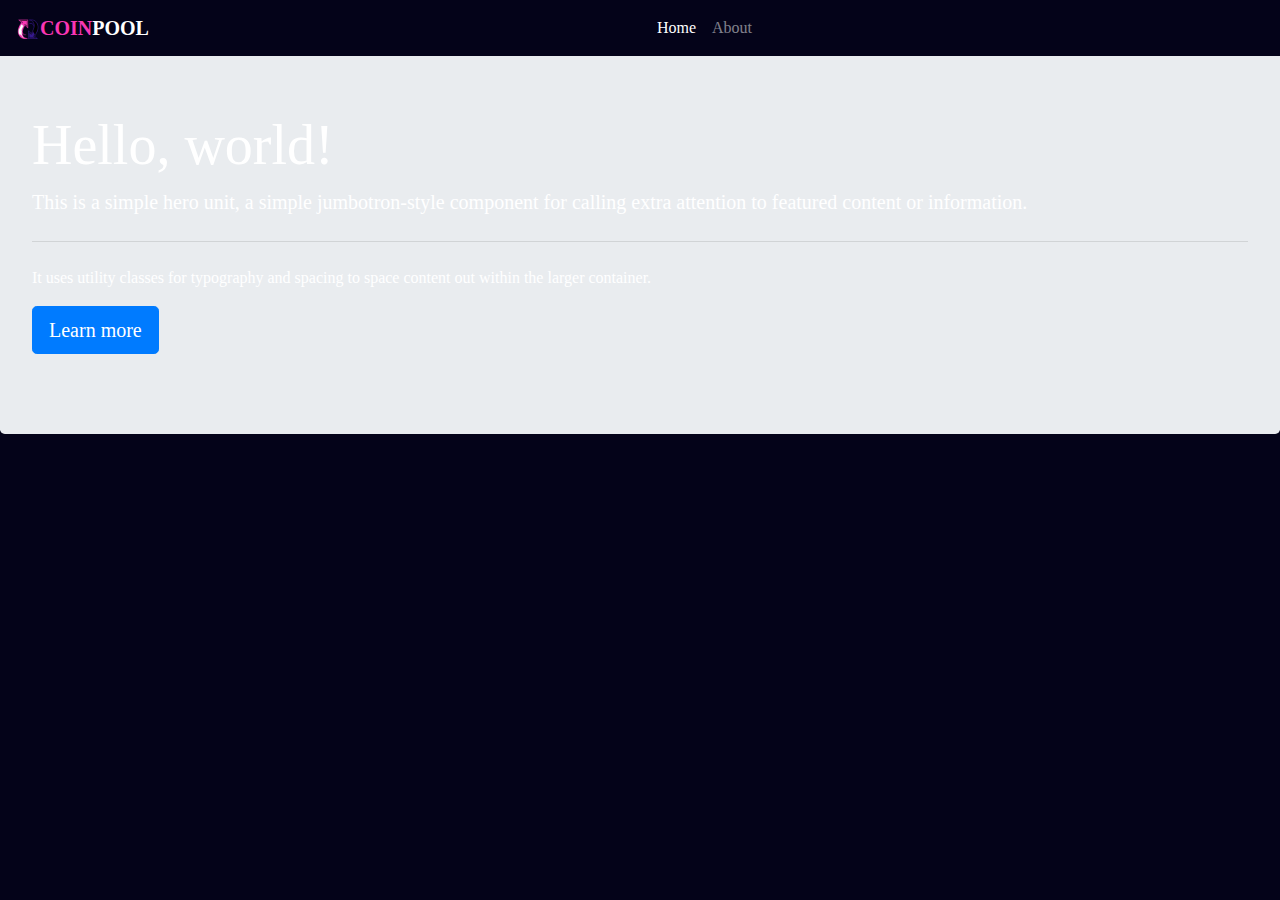
<file: VIews/index.html>
<!doctype html>
<html>
<head>
<meta charset="utf-8">
<meta http-equiv="X-UA-Compatible" content="IE=edge">
<meta name="viewport" content="width=device-width, initial-scale=1.0">
<title>Homepage</title>
<link href="../css/bootstrap-4.3.1.css" rel="stylesheet" type="text/css">
</head>

<body class="bg-main" style="padding-top: 70px background-color: #040319; color: #ffffff; font-family: poppins; font-weight: normal;">

<nav class="navbar fixed-top navbar-expand-lg bg-main navbar-dark"><a class="navbar-brand light" href="#" style="font-family: poppins; font-weight: bold"><img src="../Includes/icons/pool.png" width="24px;"><span>COIN</span>POOL</a>
  <button class="navbar-toggler" type="button" data-toggle="collapse" data-target="#navbarSupportedContent1" aria-controls="navbarSupportedContent1" aria-expanded="false" aria-label="Toggle navigation"> <span class="navbar-toggler-icon"></span> </button>
  <div class="collapse navbar-collapse" id="navbarSupportedContent1">
    <ul class="navbar-nav mx-auto">
      <li class="nav-item active"> <a class="nav-link" href="#">Home <span class="sr-only">(current)</span></a> </li>
      <li class="nav-item"> <a class="nav-link" href="#">About&nbsp; &nbsp; &nbsp;</a> </li>
    </ul>
</div>
</nav><br><br>
<div class="jumbotron">
  <h1 class="display-4">Hello, world!</h1>
  <p class="lead">This is a simple hero unit, a simple jumbotron-style component for calling extra attention to featured content or information.</p>
  <hr class="my-4">
  <p>It uses utility classes for typography and spacing to space content out within the larger container.</p>
  <p class="lead"> <a class="btn btn-primary btn-lg" href="#" role="button">Learn more</a> </p>
</div>	
<script src="../js/jquery-3.3.1.min.js"></script>
<script src="../js/popper.min.js"></script>
<script src="../js/bootstrap-4.3.1.js"></script>
</body>
</html>
</file>
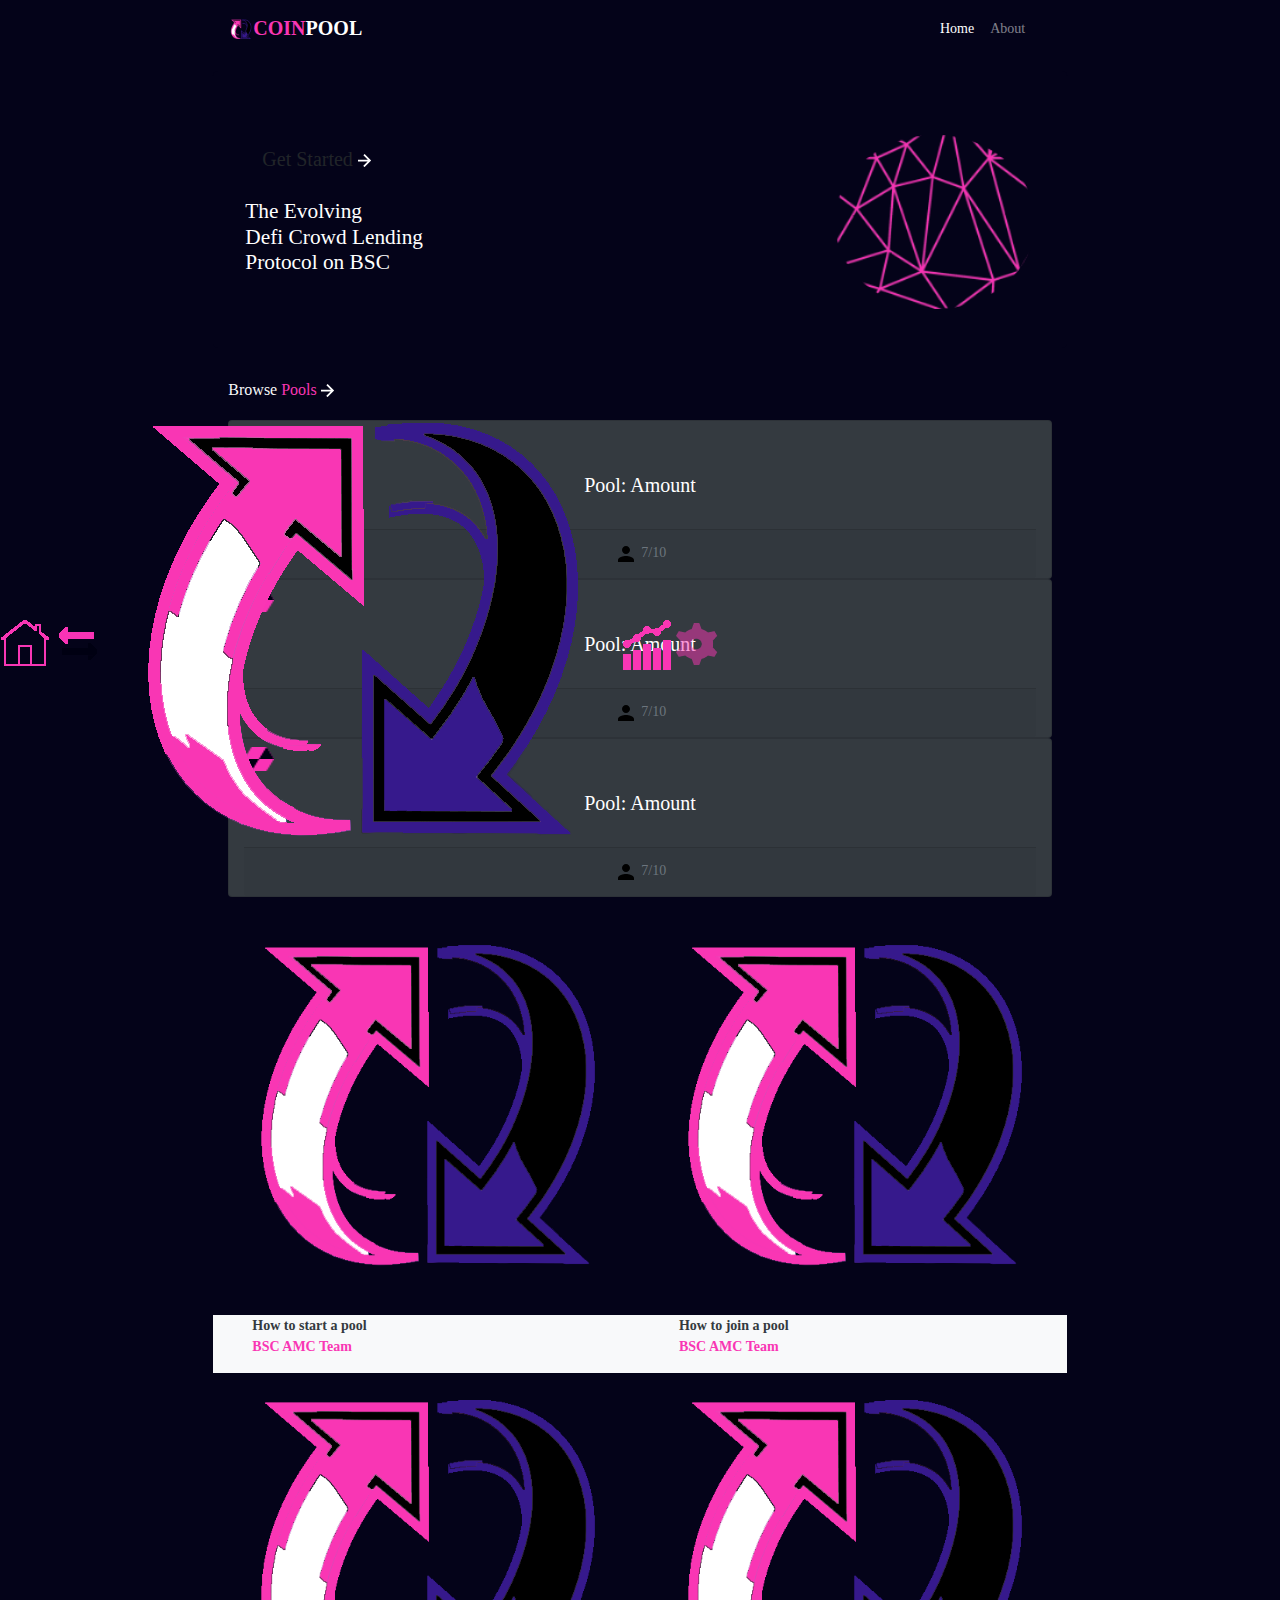
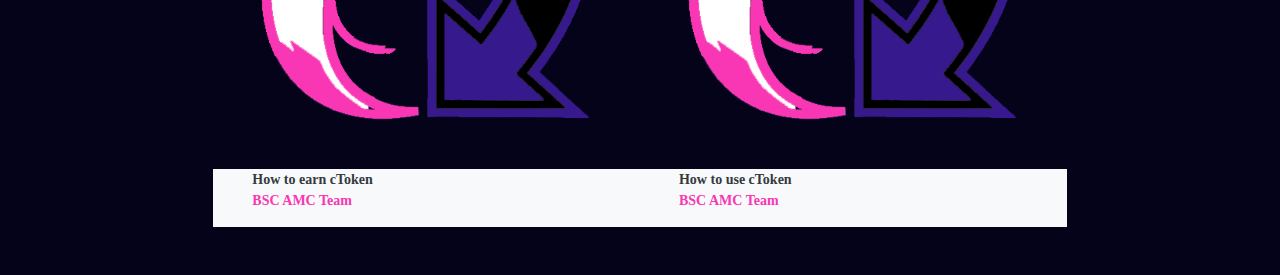
<file: Views/index.html>
<!doctype html>
<html>
<head>
<meta charset="utf-8">
<meta http-equiv="X-UA-Compatible" content="IE=edge">
<meta name="viewport" content="width=device-width, initial-scale=1.0">
<title>Homepage</title>
<link href="../css/bootstrap-4.3.1.css" rel="stylesheet" type="text/css">
<link rel="stylesheet" type="text/css" media="screen" href="../css/main.css">
</head>

<body class="bg-main" style="box-sizing: border-box; padding-top: 50px; background-color: #040319; color: #ffffff; font-family: poppins; font-weight: normal;">
	<!--Navigation Bar Starts-->
<nav class="navbar fixed-top navbar-expand-lg bg-main navbar-dark col-xl-8 col-lg-8 mx-auto"><a class="navbar-brand light" href="JavaScript:void(0)" style="font-family: poppins; font-weight: bold"><img src="../Includes/icons/pool.png" width="24px;"><span>COIN</span>POOL</a>
  <button class="navbar-toggler" type="button" data-toggle="collapse" data-target="#navbarSupportedContent1" aria-controls="navbarSupportedContent1" aria-expanded="false" aria-label="Toggle navigation"> <span class="navbar-toggler-icon"></span> </button>
  <div class="collapse navbar-collapse justify-content-end" id="navbarSupportedContent1">
    <ul class="navbar-nav">
      <li class="nav-item active"> <a class="nav-link" href="JavaScript:void(0)">Home <span class="sr-only">(current)</span></a> </li>
      <li class="nav-item"> <a class="nav-link" href="about.html">About&nbsp; &nbsp; &nbsp;</a> </li>
    </ul>
</div>
</nav>&nbsp;
<!--navigation bar ends-->
<!--Get Strated Starts-->
<div class="jumbotron bg-main col-xl-8 col-lg-8 col-md-12 col-sm-12 col-12 mx-auto">
<p class="lead"> <a class="btn btn-main btn-lg" href="pool.html" role="button">Get Started <img src="../Includes/icons/arrow.png" alt="arrow"></a><img src="../Includes/icons/pattern.png" class="float-right img-fluid" width="200px" height="200px"> </p>
<h2 style="color: #ffffff; font-family: poppins; font-size: 21.33px;">The Evolving <br> Defi Crowd Lending <br>Protocol on BSC </h2>
</div>
	<!-- Get Started Ends-->
	<!-- Browse Pool Starts-->
<div class="container col-12 col-sm-12 col-md-12 col-lg-8 col-xl-8">
	<a href="pool.html"><h6 class="mb-0 text-light">Browse <span>Pools</span> <img src="../Includes/icons/arrow.png" alt="arrow"></h6></a><br>
  <div class="row mt-0">
	  
    <div class="col-4 col-xs-12 col-sm-4 col-md-4 col-lg-12">
<div class="card text-center col-md-4 col-lg-12 bg-dark">
  <img src="../Includes/icons/shape.png" class="float-left mt-2" width="30" height="24">
  <div class="card-body">
          <h5 class="card-title">Pool: Amount</h5>
</div>
        <div class="card-footer text-muted"><img src="../Includes/icons/person.svg" alt="user"> 7/10  </div>
    </div>
    </div>
    <div class="col-4 col-xs-12 col-sm-4 col-md-4 col-lg-12">
      <div class="card text-center col-md-4 col-lg-12 bg-dark">
		  <img src="../Includes/icons/shape.png" class="float-left mt-2" width="30" height="24">
        <div class="card-body">
          <h5 class="card-title">Pool: Amount</h5>
</div>
        <div class="card-footer text-muted"> <img src="../Includes/icons/person.svg" alt="user"> 7/10  </div>
      </div>
    </div>
    <div class="col-4 col-xs-12 col-sm-4 col-md-4 col-lg-12">
      <div class="card text-center col-md-4 col-lg-12 bg-dark">
		  <img src="../Includes/icons/shape.png" class="float-left mt-2" width="30" height="24">
        <div class="card-body">
          <h5 class="card-title">Pool: Amount</h5>
</div>
        <div class="card-footer text-muted"><img src="../Includes/icons/person.svg" alt="user"> 7/10 </div>
      </div>
    &nbsp;</div>
  </div>
</div>
	<!--Browsee Pools Ends-->

<!--About features section-->

<div class="container col-xl-8 col-lg-8 col-md-12 col-sm-12 col-12 mb-5 mx-auto">

  <div class="row justify-content-center">
	  <div class="col-xl-6 col-lg-6 col-md-6 col-sm-6 col-6"><a href="about.html#startpool" title="How to start a pool"><img src="../Includes/icons/pool.png" class="img-fluid" alt="Placeholder image"></a>
	    <div class="row bg-light text-dark">
	      <div class="col-lg-12 col-md-12 col-sm-6 col-12 ml-4 font-weight-bold col-xl-11"><a href="about.html#startpool" class="text-dark"><p>How to start a pool <br><span>BSC AMC Team</span></p></a></div>
        </div>
	  </div>
	  <div class="col-xl-6 col-lg-6 col-md-6 col-sm-6 col-6"><a href="about.html#joinpool" title="How to join a pool"><img src="../Includes/icons/pool.png" class="img-fluid" alt="Placeholder image"></a>
	    <div class="row bg-light text-dark">
	      <div class="col-lg-12 col-md-12 col-sm-6 col-12 ml-4 font-weight-bold col-xl-11 offset-xl-0"><a href="about.html#joinpool" class="text-dark"><p>How to join a pool <br><span>BSC AMC Team</span></p></a></div>
        </div>
	  </div>
	  <div class="col-xl-6 col-lg-6 col-md-6 col-sm-6 col-6"><a href="about.html#earntoken" title="How to earn cToken"><img src="../Includes/icons/pool.png" class="img-fluid" alt="Placeholder image"></a>
	    <div class="row bg-light text-dark">
	      <div class="col-lg-12 col-md-12 col-sm-6 col-12 ml-4 font-weight-bold col-xl-11"><a href="about.html#earntoken" class="text-dark"><p>How to earn cToken <br><span>BSC AMC Team</span></p></a></div>
        </div>
	  </div>
	  <div class="col-xl-6 col-lg-6 col-md-6 col-sm-6 col-6"><a href="about.html#usetoken" title="How to use cToken"><img src="../Includes/icons/pool.png" class="img-fluid" alt="Placeholder image"></a>
	    <div class="row bg-light text-dark">
	      <div class="col-lg-12 col-md-12 col-sm-6 col-12 ml-4 font-weight-bold col-xl-11"><a href="about.html#usetoken" class="text-dark"><p>How to use cToken <br><span>BSC AMC Team</span></p></a></div>
      </div></div>
  </div>
</div>
<!--About features section ends-->

<!--Footer section starts-->
<footer>
  <div class="footer fixed-bottom">
  <a href="JavaScript:void(0)"><img src="../Includes/icons/home.png" alt="home" class=""></a>
  <a href="vault.html"><img src="../Includes/icons/tf.png" alt="transfer" class=""></a>
  <a href="pool.html"><img src="../Includes/icons/pool.png" alt="pool" class=""></a>
  <a href="market.html"><img src="../Includes/icons/chart.png" alt="market" class=""></a>
  <a href="JavaScript:void(0)"><img src="../Includes/icons/set.png" alt="settings" class=""></a>
  </div>
</footer>
<!--Foooter section ends-->

<script src="../js/jquery-3.3.1.min.js"></script>
<script src="../js/popper.min.js"></script>
<script src="../js/bootstrap-4.3.1.js"></script>
</body>
</html>
</file>
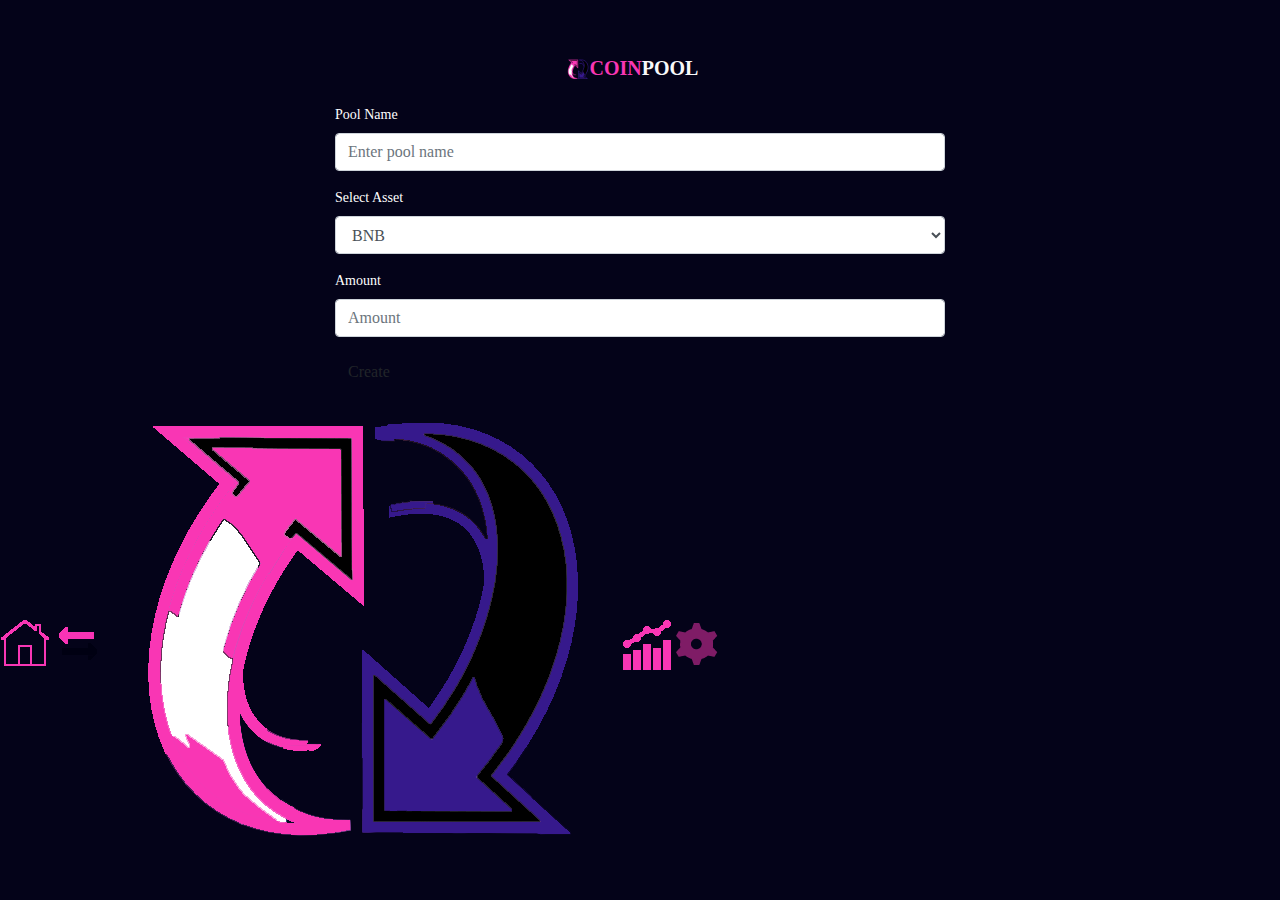
<file: Views/createpool.html>
<!doctype html>
<html>
<head>
<meta charset="utf-8">
<meta http-equiv="X-UA-Compatible" content="IE=edge">
<meta name="viewport" content="width=device-width, initial-scale=1.0">
<title>CoinPool - Create Pool</title>
<link href="../css/bootstrap-4.3.1.css" rel="stylesheet" type="text/css">
<link rel="stylesheet" type="text/css" media="screen" href="../css/main.css">
</head>

<body style="font-family: poppins; font-weight: normal">
		
	
<!--Create Pool Section Starts-->	
<div class="container col-xl-6 col-lg-6 col-md-9 col-sm-9 col-12 mt-5 mb-5">
  <div class="row">
	  <div class="col-xl-4 col-lg-4 col-md-8 col-sm-8 col-8 mx-auto text-center mb-3"><a class="navbar-brand text-light" href="index.html" style="font-family: poppins; font-weight: bold"><img src="../Includes/icons/pool.png" width="24px;"><span>COIN</span>POOL</a></div>
  </div>
<form action="" class="">
	  <div class="form-group">
	    <label for="poolName">Pool Name</label>
	    <input type="text" class="form-control" id="poolName" name="poolName" placeholder="Enter pool name">
	  </div>
	  <div class="form-group">
	    <label for="asset">Select Asset</label>
      <select class="form-control" id="asset" name="asset">
        <option>BNB</option>
        <option>ETH</option>
        <option>cToken</option>
      </select>
      </div>
	  <div class="form-group">
	    <label for="amount">Amount</label>
	    <input type="number" class="form-control" id="amount" name="amount" placeholder="Amount">
      </div>
	  <!--<div class="form-check">
	    <input type="checkbox" class="form-check-input" id="exampleCheck1">
	    <label class="form-check-label" for="exampleCheck1">Check me out</label>
    </div>-->
	  <button type="submit" class="btn btn-main">Create</button>
  </form>
</div>
<!--Create Pool Section Ends-->	
	
<!--Footer section starts-->
<footer>
  <div class="footer fixed-bottom">
  <a href="index.html"><img src="../Includes/icons/home.png" alt="home" class=""></a>
  <a href="vault.html"><img src="../Includes/icons/tf.png" alt="transfer" class=""></a>
  <a href="pool.html"><img src="../Includes/icons/pool.png" alt="pool" class=""></a>
  <a href="market.html"><img src="../Includes/icons/chart.png" alt="market" class=""></a>
  <a href="JavaScript:void(0)"><img src="../Includes/icons/set.png" alt="settings" class=""></a>
  </div>
</footer>
<!--Foooter section ends-->
	
<script src="../js/jquery-3.3.1.min.js"></script>
<script src="../js/popper.min.js"></script>
<script src="../js/bootstrap-4.3.1.js"></script>
</body>
</html>
</file>
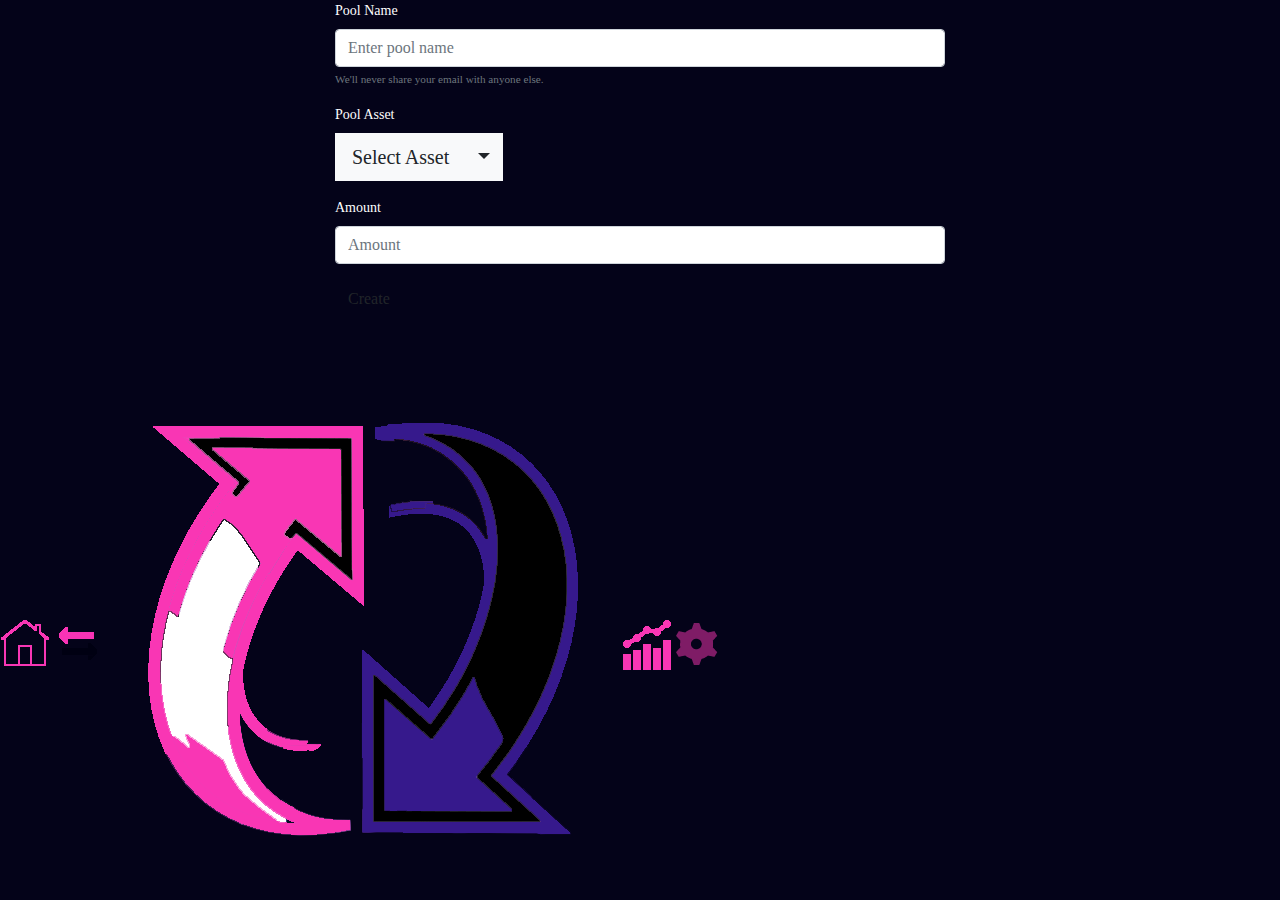
<file: VIews/createpool.html>
<!doctype html>
<html>
<head>
<meta charset="utf-8">
<meta http-equiv="X-UA-Compatible" content="IE=edge">
<meta name="viewport" content="width=device-width, initial-scale=1.0">
<title>CoinPool - Create Pool</title>
<link href="../css/bootstrap-4.3.1.css" rel="stylesheet" type="text/css">
<link rel="stylesheet" type="text/css" media="screen" href="../css/main.css">
</head>

<body>
		
	
<!--Create Pool Section Starts-->	
<div class="container col-xl-6 col-lg-6 col-md-9 col-sm-9 col-12">
  <form>
	  <div class="form-group">
	    <label for="poolName">Pool Name</label>
	    <input type="text" class="form-control" id="poolName" placeholder="Enter pool name">
	    <small id="emailHelp1" class="form-text text-muted">We'll never share your email with anyone else.</small> 
	  </div>
	  <div class="form-group">
	    <label for="poolAsset">Pool Asset</label><br>
	    <div class="btn-group bg-light">
		    <button type="button" class="btn btn-lg">Select Asset</button>
		    <button type="button" class="btn btn-lg dropdown-toggle dropdown-toggle-split" data-toggle="dropdown" aria-haspopup="true" aria-expanded="false"> <span class="sr-only">Toggle Dropdown</span> </button>
		    <div class="dropdown-menu">
		      <h6 class="dropdown-header">AVAILABLE ASSETS</h6>
		      <a class="dropdown-item" href="#">BNB</a> <a class="dropdown-item" href="#" >ETH</a> <a class="dropdown-item" href="#">cToken</a>
		      <div class="dropdown-divider"></div>
			</div>
	    </div>
      </div>
	  <div class="form-group">
	    <label for="amount">Amount</label>
	    <input type="number" class="form-control" id="amount" placeholder="Amount">
      </div>
	  <!--<div class="form-check">
	    <input type="checkbox" class="form-check-input" id="exampleCheck1">
	    <label class="form-check-label" for="exampleCheck1">Check me out</label>
    </div>-->
	  <button type="submit" class="btn btn-main">Create</button>
  </form>
</div>
<!--Create Pool Section Ends-->	
	
<!--Footer section starts-->
<footer>
  <div class="footer fixed-bottom">
  <a href="index.html"><img src="../Includes/icons/home.png" alt="home" class=""></a>
  <a href="vault.html"><img src="../Includes/icons/tf.png" alt="transfer" class=""></a>
  <a href="pool.html"><img src="../Includes/icons/pool.png" alt="pool" class=""></a>
  <a href="market.html"><img src="../Includes/icons/chart.png" alt="market" class=""></a>
  <a href="JavaScript:void(0)"><img src="../Includes/icons/set.png" alt="settings" class=""></a>
  </div>
</footer>
<!--Foooter section ends-->
	
<script src="../js/jquery-3.3.1.min.js"></script>
<script src="../js/popper.min.js"></script>
<script src="../js/bootstrap-4.3.1.js"></script>
</body>
</html>
</file>
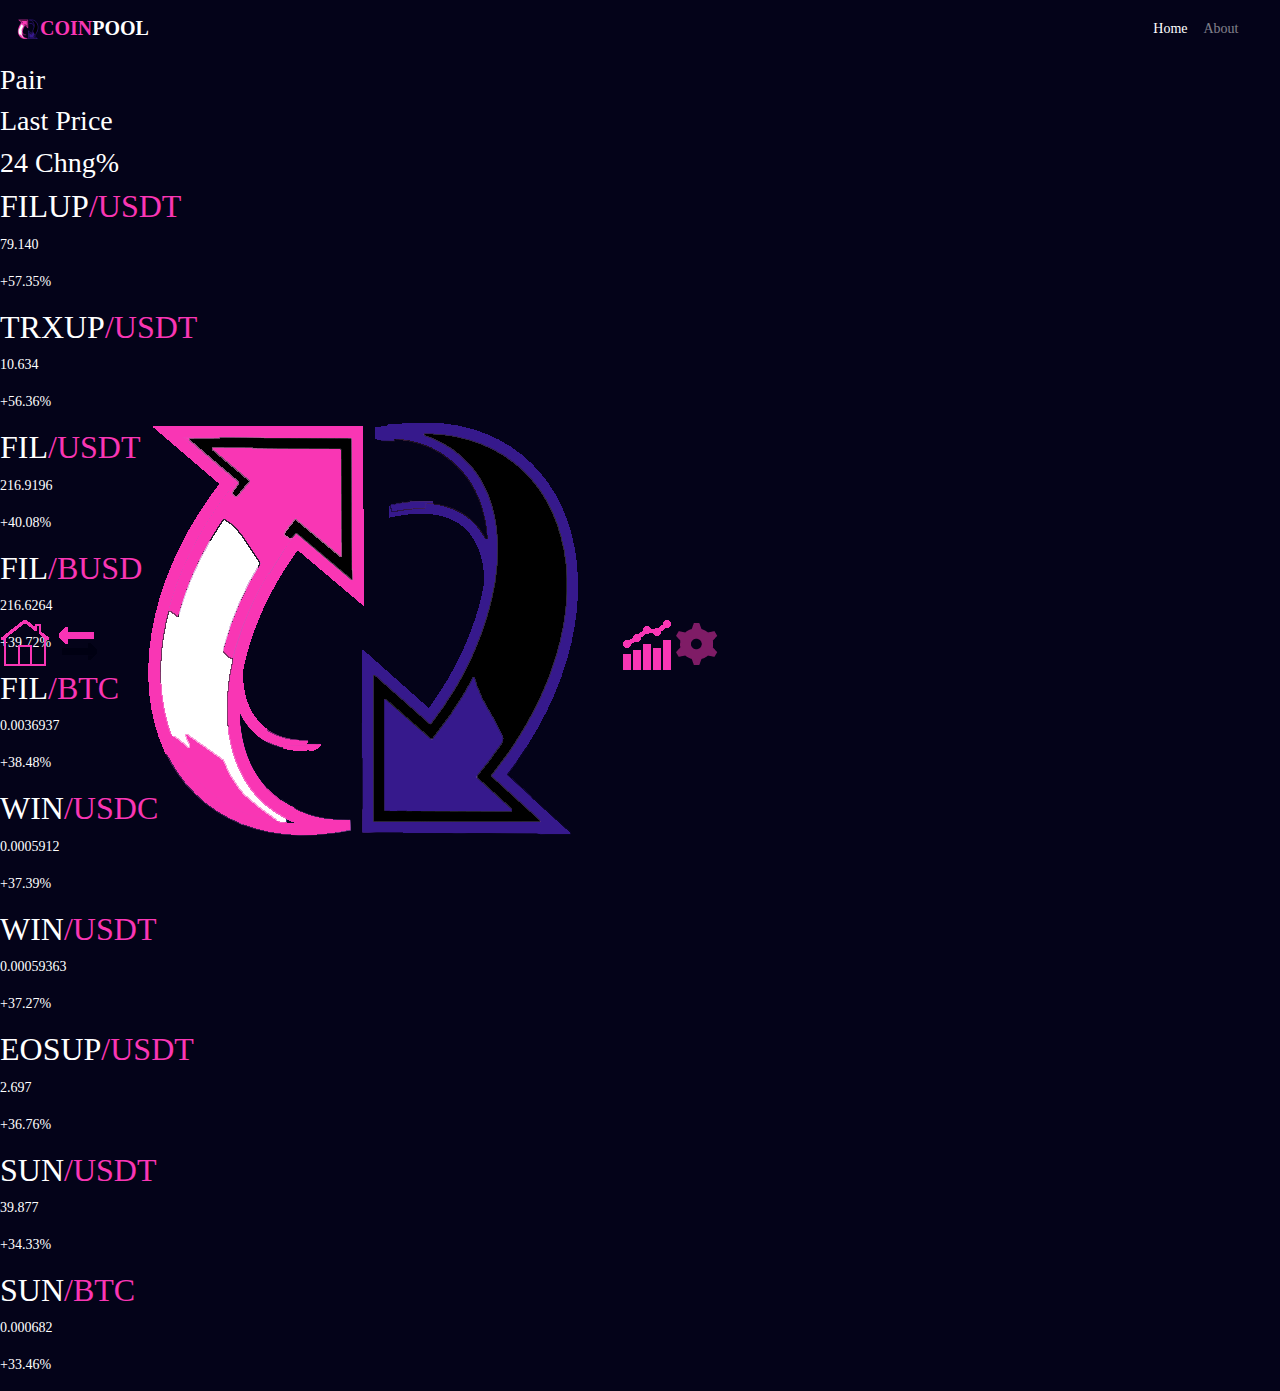
<file: VIews/market.html>
<!DOCTYPE html>
<html lang="en">
    <head>
        <meta charset="utf-8">
        <meta http-equiv="X-UA-Compatible" content="IE=edge">
        <meta name="viewport" content="width=device-width, initial-scale=1.0">
        <title>CoinPool - Market</title>
        <link href="../css/bootstrap-4.3.1.css" rel="stylesheet" type="text/css">
        <link rel='stylesheet' type='text/css' media='screen' href='../css/main.css'>
        </head>
<body>
    <!---Header section starts-->
    <header>
       	<!--Navigation Bar Starts-->
<nav class="navbar fixed-top navbar-expand-lg bg-main navbar-dark "><a class="navbar-brand light" href="#" style="font-family: poppins; font-weight: bold"><img src="../Includes/icons/pool.png" width="24px;"><span>COIN</span>POOL</a>
  <button class="navbar-toggler" type="button" data-toggle="collapse" data-target="#navbarSupportedContent1" aria-controls="navbarSupportedContent1" aria-expanded="false" aria-label="Toggle navigation"> <span class="navbar-toggler-icon"></span> </button>
  <div class="collapse navbar-collapse justify-content-end" id="navbarSupportedContent1">
    <ul class="navbar-nav">
      <li class="nav-item active"> <a class="nav-link" href="index.html">Home</a> </li>
      <li class="nav-item"> <a class="nav-link" href="about.html">About&nbsp; &nbsp; &nbsp;</a> </li>
    </ul>
</div>
</nav>&nbsp;
<!--navigation bar ends-->
    </header>
    <!---Header section ends here-->
    <div id="background">
        <div id="container">
            <div>
                <h3 id="top">Top Gainers</h3>
            </div>
            <section id="markets">
                <div id="faded" class="box-container">
                    <h3>Pair</h3>
                    <h3>Last Price</h3>
                    <h3>24 Chng%</h3>
                </div>

                <div class="box-container">
                    <div class="bold-pair">
                        <h2>FILUP<span class="unit">/USDT</span></h2>
                    </div>
                    <p class="price">79.140</p>
                    <p class="changes">+57.35%</p>
                </div>

                <div class="box-container">
                    <div class="bold-pair">
                        <h2>TRXUP<span class="unit">/USDT</span></h2>
                    </div>
                    <p class="price">10.634</p>
                    <p class="changes">+56.36%</p>
                </div>

                <div class="box-container">
                    <div class="bold-pair">
                        <h2>FIL<span class="unit">/USDT</span></h2>
                    </div>
                    <p class="price">216.9196</p>
                    <p class="changes">+40.08%</p>
                </div>

                <div class="box-container">
                    <div class="bold-pair">
                        <h2>FIL<span class="unit">/BUSD</span></h2>
                    </div>
                    <p class="price">216.6264</p>
                    <p class="changes">+39.72%</p>
                </div>

                <div class="box-container">
                    <div class="bold-pair">
                        <h2>FIL<span class="unit">/BTC</span></h2>
                    </div>
                    <p class="price">0.0036937</p>
                    <p class="changes">+38.48%</p>
                </div>

                <div class="box-container">
                    <div class="bold-pair">
                        <h2>WIN<span class="unit">/USDC</span></h2>
                    </div>
                    <p class="price">0.0005912</p>
                    <p class="changes">+37.39%</p>
                </div>

                <div class="box-container">
                    <div class="bold-pair">
                        <h2>WIN<span class="unit">/USDT</span></h2>

                    </div>
                    <p class="price">0.00059363</p>
                    <p class="changes">+37.27%</p>
                </div>

                <div class="box-container">
                    <div class="bold-pair">
                        <h2>EOSUP<span class="unit">/USDT</span></h2>

                    </div>
                    <p class="price">2.697</p>
                    <p class="changes">+36.76%</p>
                </div>

                <div class="box-container">
                    <div class="bold-pair">
                        <h2>SUN<span class="unit">/USDT</span></h2>
                    </div>
                    <p class="price">39.877</p>
                    <p class="changes">+34.33%</p>
                </div>

                <div class="box-container">
                    <div class="bold-pair">
                        <h2>SUN<span class="unit">/BTC</span></h2>
                    </div>
                    <p class="price">0.000682</p>
                    <p class="changes">+33.46%</p>
                </div>
            </section>
            </div>
        </div>
    </div>

    <!--Footer section starts-->
<footer>
    <div class="footer fixed-bottom">
    <a href="index.html"><img src="../Includes/icons/home.png" alt="home" class=""></a>
    <a href="vault.html"><img src="../Includes/icons/tf.png" alt="transfer" class=""></a>
    <a href="pool.html"><img src="../Includes/icons/pool.png" alt="pool" class=""></a>
    <a href="JavaScript:void(0)"><img src="../Includes/icons/chart.png" alt="market" class=""></a>
    <a href="JavaScript:void(0)"><img src="../Includes/icons/set.png" alt="settings" class=""></a>
    </div>
  </footer>
  <!--Foooter section ends-->

<script src="../js/jquery-3.3.1.min.js"></script>
<script src="../js/popper.min.js"></script>
<script src="../js/bootstrap-4.3.1.js"></script>
</body>
</html>
</file>
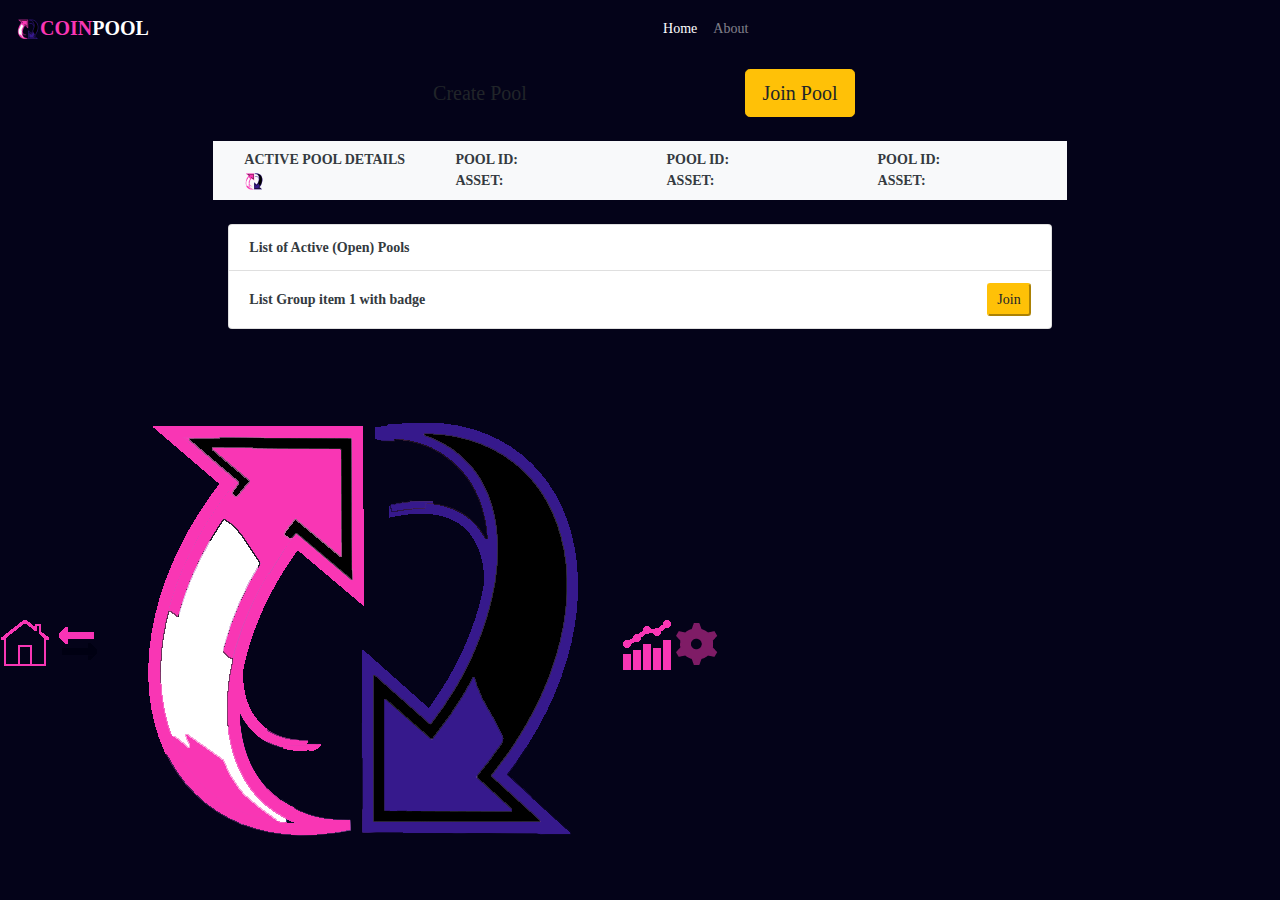
<file: VIews/pool.html>
<!doctype html>
<html>
<head>
<meta charset="utf-8">
<meta http-equiv="Refresh" content="30">
<meta http-equiv="X-UA-Compatible" content="IE=edge">
<meta name="viewport" content="width=device-width, initial-scale=1.0">
<title>CoinPool - Pool Page</title>
<link href="../css/bootstrap-4.3.1.css" rel="stylesheet" type="text/css">
<link rel="stylesheet" type="text/css" media="screen" href="../css/main.css">
</head>


<body style="color: #ffffff; font-family: poppins; font-weight: normal;">
	<!--Navigation Bar Starts-->
<nav class="navbar fixed-top navbar-expand-lg bg-main navbar-dark"><a class="navbar-brand light" href="#" style="font-family: poppins; font-weight: bold"><img src="../Includes/icons/pool.png" width="24px;"><span>COIN</span>POOL</a>
  <button class="navbar-toggler" type="button" data-toggle="collapse" data-target="#navbarSupportedContent1" aria-controls="navbarSupportedContent1" aria-expanded="false" aria-label="Toggle navigation"> <span class="navbar-toggler-icon"></span> </button>
  <div class="collapse navbar-collapse" id="navbarSupportedContent1">
    <ul class="navbar-nav mx-auto">
      <li class="nav-item active"> <a class="nav-link" href="index.html">Home <span class="sr-only"></span></a> </li>
      <li class="nav-item"> <a class="nav-link" href="about.html">About&nbsp; &nbsp; &nbsp;</a> </li>
    </ul>
</div>
</nav>&nbsp;
<!--navigation bar ends-->
	
	<!--Create Pool and Join Pool Buttons Starts-->
<div class="container col-12 col-sm-12 col-md-6 col-lg-6 mt-5">
		<div class="row text-center">
	  <div class="col-xl-6 col-6 col-sm-6 col-md-6 col-lg-6">
	    <button type="button" class="btn btn-lg btn-main">Create Pool</button>
	  </div>
	  <div class="col-xl-6 col-6 col-sm-6 col-md-6 col-lg-6">
	    <button type="button" class="btn btn-lg btn-warning">Join Pool</button>
	  </div>
		</div>
	</div>
	<!--Create Pool and Join Pool Buttons Ends-->
	
	<!--Active Pools Section Starts-->
	<div class="container col-12 col-sm-12 col-md-12 col-lg-8 col-xl-8 mt-4 p-2 bg-light rou">
	
	  <div class="row text-dark font-weight-bold text-left ml-2 align-content-center">
	    <div class="col-xl-3 col-lg-3 col-md-3 col-sm-3 col-3">ACTIVE POOL DETAILS <img src="../Includes//icons/pool.png" width="20" alt="pool"></div>
	    <div class="col-xl-3 col-lg-3 col-md-3 col-sm-3 col-3 text-left">POOL ID:  <br>ASSET: </div>
	    <div class="col-xl-3 col-lg-3 col-md-3 col-sm-3 col-3 text-left">POOL ID:  <br>ASSET: </div>
	    <div class="col-xl-3 col-lg-3 col-md-3 col-sm-3 col-3 text-left">POOL ID:  <br>ASSET: </div>
      </div>
	</div>
	
<!--Active Pools Section Ends-->
	
	
<!--Open Pools Section Starts-->
<div class="container col-12 col-sm-12 col-md-12 col-lg-8 col-xl-8 mt-4 mb-5">
  <ul class="list-group text-dark font-weight-bold" style="font-family: poppins;">
    <li class="list-group-item">List of Active (Open) Pools  </li>
    <li class="list-group-item d-flex justify-content-between align-items-center"> List Group item 1 with badge
      <button type="button" class="btn-warning btn-sm">Join</button>
    </li>
  </ul>
</div>
<!--Open Pools Section Ends-->
	
	
<!--Footer section starts-->
<footer>
  <div class="footer fixed-bottom">
  <a href="index.html"><img src="../Includes/icons/home.png" alt="home" class=""></a>
  <a href="vault.html"><img src="../Includes/icons/tf.png" alt="transfer" class=""></a>
  <a href="JavaScript:void(0)"><img src="../Includes/icons/pool.png" alt="pool" class=""></a>
  <a href="market.html"><img src="../Includes/icons/chart.png" alt="market" class=""></a>
  <a href="JavaScript:void(0)"><img src="../Includes/icons/set.png" alt="settings" class=""></a>
  </div>
</footer>
<!--Foooter section ends-->
	
<script src="../js/jquery-3.3.1.min.js"></script>
<script src="../js/popper.min.js"></script>
<script src="../js/bootstrap-4.3.1.js"></script>
</body>
	
	
</html>
</file>
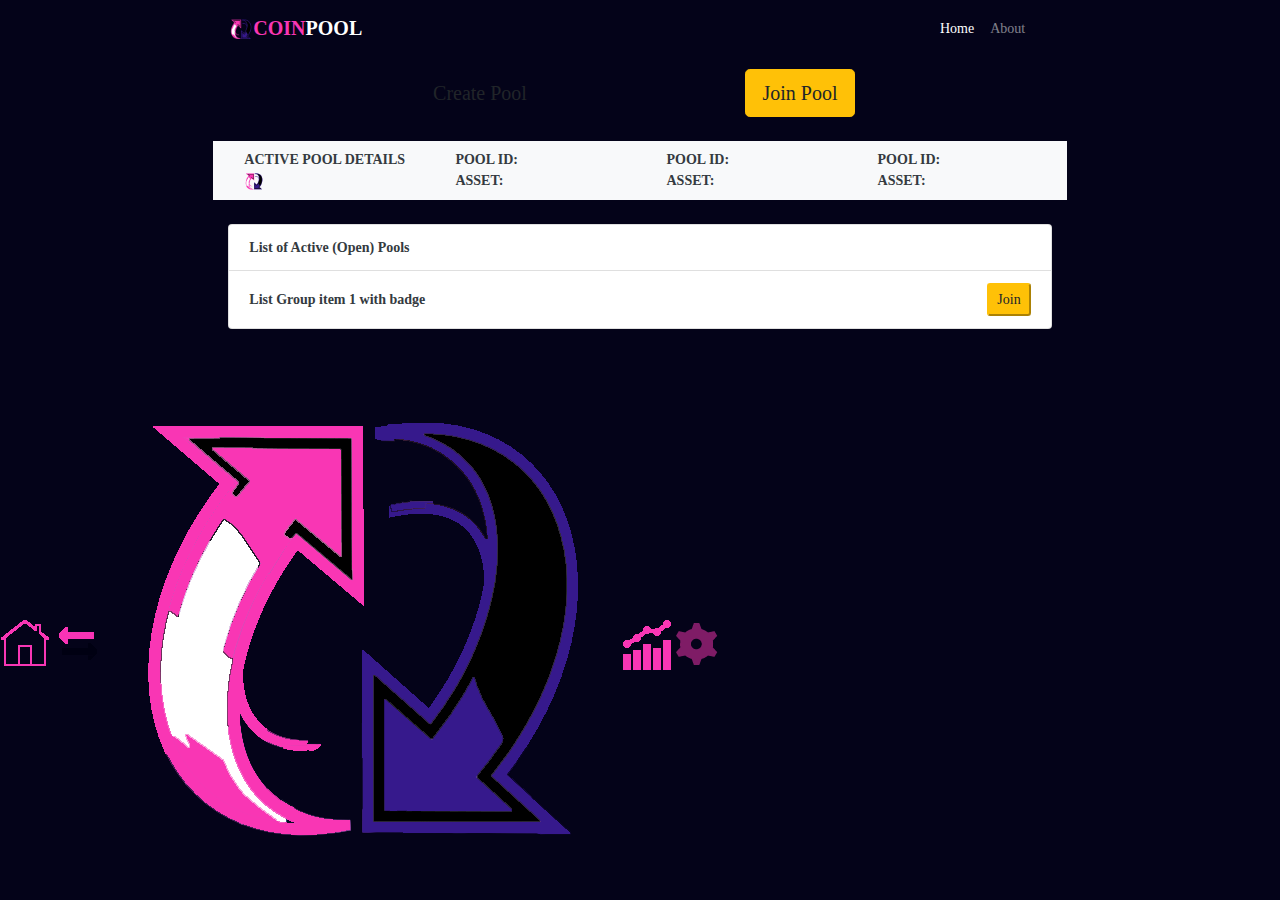
<file: Views/pool.html>
<!doctype html>
<html>
<head>
<meta charset="utf-8">
<meta http-equiv="Refresh" content="30">
<meta http-equiv="X-UA-Compatible" content="IE=edge">
<meta name="viewport" content="width=device-width, initial-scale=1.0">
<title>CoinPool - Pool Page</title>
<link href="../css/bootstrap-4.3.1.css" rel="stylesheet" type="text/css">
<link rel="stylesheet" type="text/css" media="screen" href="../css/main.css">
</head>


<body style="color: #ffffff; font-family: poppins; font-weight: normal;">
	<!--Navigation Bar Starts-->
<nav class="navbar fixed-top navbar-expand-lg bg-main navbar-dark col-xl-8 col-lg-8 mx-auto"><a class="navbar-brand light" href="#" style="font-family: poppins; font-weight: bold"><img src="../Includes/icons/pool.png" width="24px;"><span>COIN</span>POOL</a>
  <button class="navbar-toggler" type="button" data-toggle="collapse" data-target="#navbarSupportedContent1" aria-controls="navbarSupportedContent1" aria-expanded="false" aria-label="Toggle navigation"> <span class="navbar-toggler-icon"></span> </button>
  <div class="collapse navbar-collapse justify-content-end" id="navbarSupportedContent1">
    <ul class="navbar-nav">
      <li class="nav-item active"> <a class="nav-link" href="index.html">Home <span class="sr-only"></span></a> </li>
      <li class="nav-item"> <a class="nav-link" href="about.html">About&nbsp; &nbsp; &nbsp;</a> </li>
    </ul>
</div>
</nav>&nbsp;
<!--navigation bar ends-->
	
	<!--Create Pool and Join Pool Buttons Starts-->
<div class="container col-12 col-sm-12 col-md-6 col-lg-6 mt-5">
		<div class="row text-center">
	  <div class="col-xl-6 col-6 col-sm-6 col-md-6 col-lg-6">
	    <button type="button" class="btn btn-lg btn-main">Create Pool</button>
	  </div>
	  <div class="col-xl-6 col-6 col-sm-6 col-md-6 col-lg-6">
	    <button type="button" class="btn btn-lg btn-warning">Join Pool</button>
	  </div>
		</div>
	</div>
	<!--Create Pool and Join Pool Buttons Ends-->
	
	<!--Active Pools Section Starts-->
	<div class="container col-12 col-sm-12 col-md-12 col-lg-8 col-xl-8 mt-4 p-2 bg-light rou">
	
	  <div class="row text-dark font-weight-bold text-left ml-2 align-content-center">
	    <div class="col-xl-3 col-lg-3 col-md-3 col-sm-3 col-3">ACTIVE POOL DETAILS <img src="../Includes//icons/pool.png" width="20" alt="pool"></div>
	    <div class="col-xl-3 col-lg-3 col-md-3 col-sm-3 col-3 text-left">POOL ID:  <br>ASSET: </div>
	    <div class="col-xl-3 col-lg-3 col-md-3 col-sm-3 col-3 text-left">POOL ID:  <br>ASSET: </div>
	    <div class="col-xl-3 col-lg-3 col-md-3 col-sm-3 col-3 text-left">POOL ID:  <br>ASSET: </div>
      </div>
	</div>
	
<!--Active Pools Section Ends-->
	
	
<!--Open Pools Section Starts-->
<div class="container col-12 col-sm-12 col-md-12 col-lg-8 col-xl-8 mt-4 mb-5">
  <ul class="list-group text-dark font-weight-bold" style="font-family: poppins;">
    <li class="list-group-item">List of Active (Open) Pools  </li>
    <li class="list-group-item d-flex justify-content-between align-items-center"> List Group item 1 with badge
      <button type="button" class="btn-warning btn-sm">Join</button>
    </li>
  </ul>
</div>
<!--Open Pools Section Ends-->
	
	
<!--Footer section starts-->
<footer>
  <div class="footer fixed-bottom">
  <a href="index.html"><img src="../Includes/icons/home.png" alt="home" class=""></a>
  <a href="vault.html"><img src="../Includes/icons/tf.png" alt="transfer" class=""></a>
  <a href="JavaScript:void(0)"><img src="../Includes/icons/pool.png" alt="pool" class=""></a>
  <a href="market.html"><img src="../Includes/icons/chart.png" alt="market" class=""></a>
  <a href="JavaScript:void(0)"><img src="../Includes/icons/set.png" alt="settings" class=""></a>
  </div>
</footer>
<!--Foooter section ends-->
	
<script src="../js/jquery-3.3.1.min.js"></script>
<script src="../js/popper.min.js"></script>
<script src="../js/bootstrap-4.3.1.js"></script>
</body>
	
	
</html>
</file>
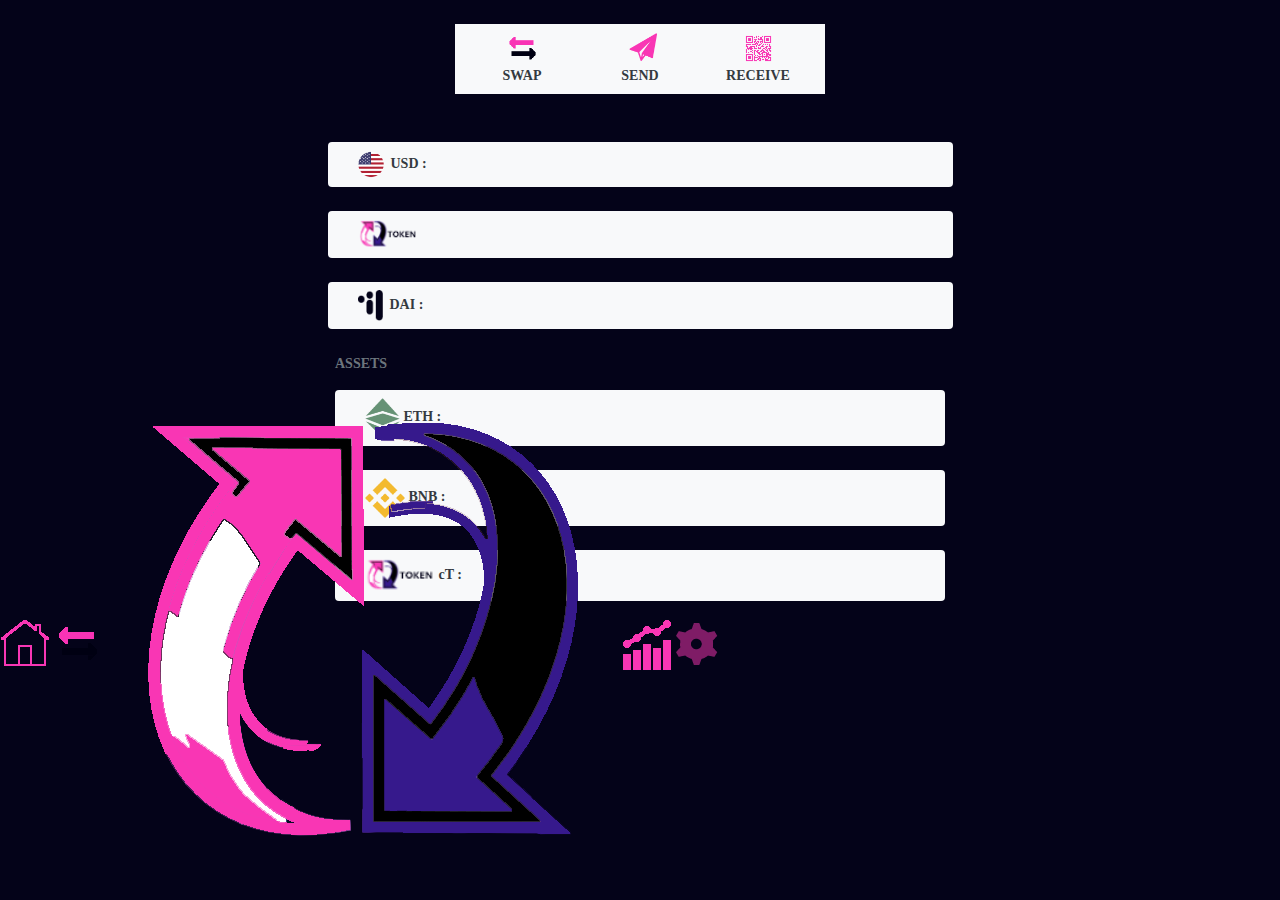
<file: VIews/vault.html>
<!doctype html>
<html>
<head>
<meta charset="utf-8">
<meta http-equiv="X-UA-Compatible" content="IE=edge">
<meta name="viewport" content="width=device-width, initial-scale=1.0">
<title>CoinPool Vaults</title>
<link href="../css/bootstrap-4.3.1.css" rel="stylesheet" type="text/css">
<link rel="stylesheet" type="text/css" media="screen" href="../css/main.css">
</head>

<body style="font-family: poppins; font-weight: bold;">
	<!--Accessibility block starts-->
<div class="container mt-4">
<div class="row col-12 col-md-12 col-sm-12 col-lg-4 mx-auto bg-light text-dark p-2 rounded-4 text-center">
<div class="col-sm-4 col-xl-4 col-md-4 col-4"><img src="../Includes/icons/tf.png" alt="swap" width="33"><br>SWAP</div>
<div class="col-sm-4 col-xl-4 col-md-4 col-4"><img src="../Includes/icons/send.png" alt="send" width="33"><br>SEND</div>
<div class="col-sm-4 col-xl-4 col-md-4 col-4"><img src="../Includes/icons/qr.png" alt="receive" width="33"><br>RECEIVE</div>
</div>
</div>
	<!--Accessibility block ends-->
	
<!--Local Currency Starts-->
	<div class="container-fluid mt-5">
	<div class="row col-12 col-md-12 col-sm-12 col-lg-6 mx-auto bg-light text-dark p-2 rounded text-left">
		<div class="col-sm-12 col-xl-12 col-md-12 col-12"><img src="../Includes/icons/usd.png" alt="usd" width="40">USD : </div>
		</div>	
	</div>
<!--Local Curreny Ends-->
	
<!--Token Starts-->
	<div class="container-fluid mt-4">
	<div class="row col-12 col-md-12 col-sm-12 col-lg-6 mx-auto bg-light text-dark p-2 rounded text-left">
		<div class="col-sm-12 col-xl-12 col-md-12 col-12">&nbsp;&nbsp;<img src="../Includes/icons/cToken.png" alt="cToken" width="60">  </div>
		</div>	
	</div>
<!--Token Ends-->

<!--Xend Savings Starts-->
	<div class="container-fluid mt-4">
	<div class="row col-12 col-md-12 col-sm-12 col-lg-6 mx-auto bg-light text-dark p-2 rounded text-left">
		<div class="col-sm-12 col-xl-12 col-md-12 col-12">&nbsp;&nbsp;<img src="../Includes/icons/xend.png" alt="xend savings" width="25">&nbsp; DAI : </div>
		</div>	
	</div>
<!--Xend Savings Ends-->
	
<!--Assets Starts-->

<div class="container-fluid mt-4 col-lg-6">
	<p class="text-muted">ASSETS</p>
	<div class="row col-12 col-md-12 col-sm-12 col-lg-12 mx-auto bg-light text-dark p-2 rounded text-left">
		<div class="col-sm-12 col-xl-12 col-md-12 col-12">&nbsp;&nbsp;<img src="../Includes/icons/ether.png" alt="ETH" width="35" height="40"> ETH :  </div>
		</div>	
	</div>

<div class="container-fluid mt-4 col-lg-6">
	<div class="row col-12 col-md-12 col-sm-12 col-lg-12 mx-auto bg-light text-dark p-2 rounded text-left">
		<div class="col-sm-12 col-xl-12 col-md-12 col-12">&nbsp;&nbsp;<img src="../Includes/icons/bnb.png" alt="bnb" width="40"> BNB :  </div>
		</div>	
	</div>

<div class="container-fluid mt-4 col-lg-6">
	<div class="row col-12 col-md-12 col-sm-12 col-lg-12 mx-auto bg-light text-dark p-2 rounded text-left">
		<div class="col-sm-12 col-xl-12 col-md-12 col-12">&nbsp;&nbsp;<img src="../Includes/icons/cToken.png" alt="busd" width="70"> cT :  </div>
		</div>	
	</div>
<!--Assets Ends-->
	
<!--Footer section starts-->
<footer>
  <div class="footer fixed-bottom">
  <a href="index.html"><img src="../Includes/icons/home.png" alt="home" class=""></a>
  <a href="JavaScript:void(0)"><img src="../Includes/icons/tf.png" alt="transfer" class=""></a>
  <a href="pool.html"><img src="../Includes/icons/pool.png" alt="pool" class=""></a>
  <a href="market.html"><img src="../Includes/icons/chart.png" alt="market" class=""></a>
  <a href="setting.html"><img src="../Includes/icons/set.png" alt="settings" class=""></a>
  </div>
</footer>
<!--Foooter section ends-->

</body>
<script src="../js/jquery-3.3.1.min.js"></script>
<script src="../js/popper.min.js"></script>
<script src="../js/bootstrap-4.3.1.js"></script>
</html>
</file>
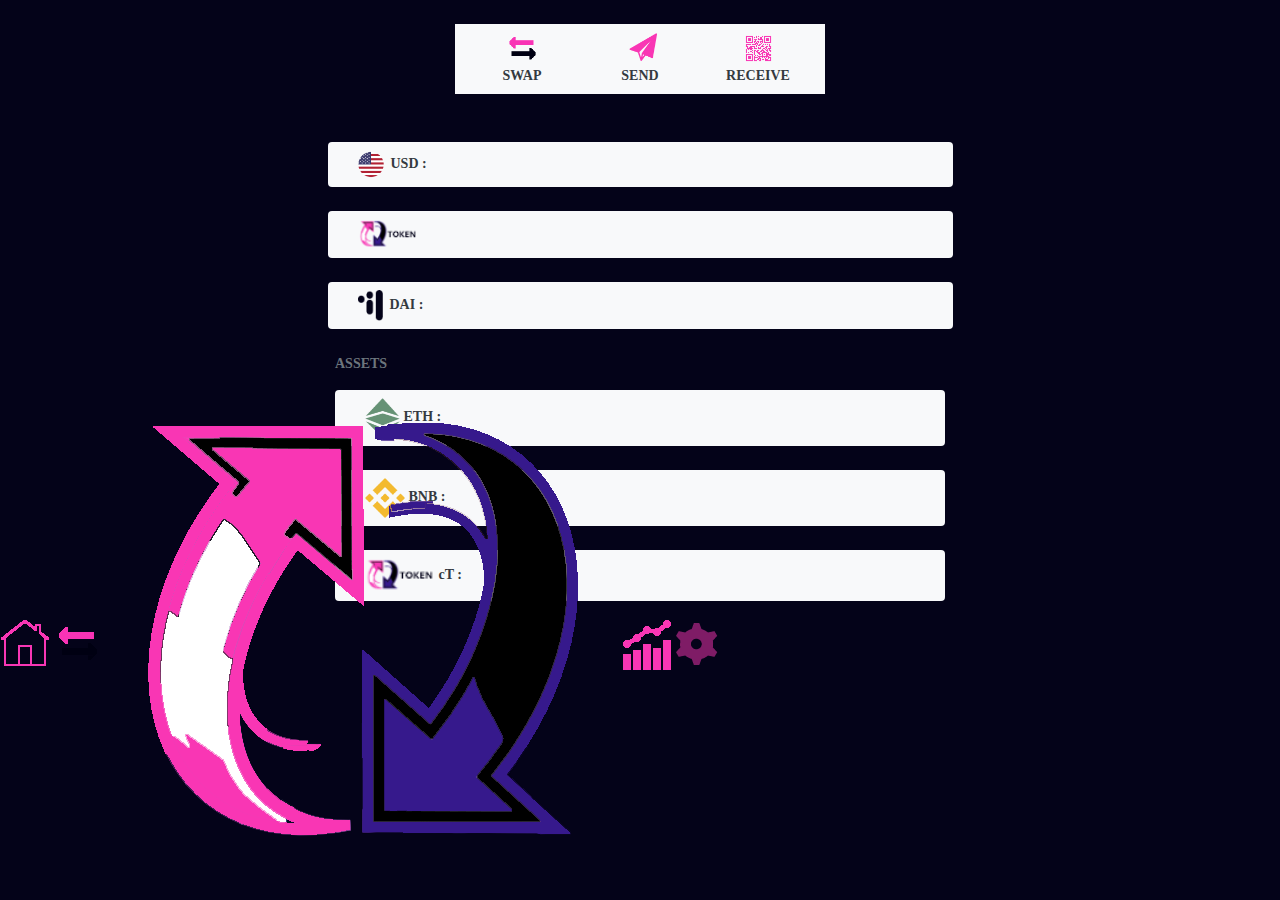
<file: Views/vault.html>
<!doctype html>
<html>
<head>
<meta charset="utf-8">
<meta http-equiv="X-UA-Compatible" content="IE=edge">
<meta name="viewport" content="width=device-width, initial-scale=1.0">
<title>CoinPool Vaults</title>
<link href="../css/bootstrap-4.3.1.css" rel="stylesheet" type="text/css">
<link rel="stylesheet" type="text/css" media="screen" href="../css/main.css">
</head>

<body style="font-family: poppins; font-weight: bold;">
	<!--Accessibility block starts-->
<div class="container mt-4">
<div class="row col-12 col-md-12 col-sm-12 col-lg-4 mx-auto bg-light text-dark p-2 rounded-4 text-center">
<div class="col-sm-4 col-xl-4 col-md-4 col-4"><img src="../Includes/icons/tf.png" alt="swap" width="33"><br>SWAP</div>
<div class="col-sm-4 col-xl-4 col-md-4 col-4"><img src="../Includes/icons/send.png" alt="send" width="33"><br>SEND</div>
<div class="col-sm-4 col-xl-4 col-md-4 col-4"><img src="../Includes/icons/qr.png" alt="receive" width="33"><br>RECEIVE</div>
</div>
</div>
	<!--Accessibility block ends-->
	
<!--Local Currency Starts-->
	<div class="container-fluid mt-5">
	<div class="row col-12 col-md-12 col-sm-12 col-lg-6 mx-auto bg-light text-dark p-2 rounded text-left">
		<div class="col-sm-12 col-xl-12 col-md-12 col-12"><img src="../Includes/icons/usd.png" alt="usd" width="40">USD : </div>
		</div>	
	</div>
<!--Local Curreny Ends-->
	
<!--Token Starts-->
	<div class="container-fluid mt-4">
	<div class="row col-12 col-md-12 col-sm-12 col-lg-6 mx-auto bg-light text-dark p-2 rounded text-left">
		<div class="col-sm-12 col-xl-12 col-md-12 col-12">&nbsp;&nbsp;<img src="../Includes/icons/cToken.png" alt="cToken" width="60">  </div>
		</div>	
	</div>
<!--Token Ends-->

<!--Xend Savings Starts-->
	<div class="container-fluid mt-4">
	<div class="row col-12 col-md-12 col-sm-12 col-lg-6 mx-auto bg-light text-dark p-2 rounded text-left">
		<div class="col-sm-12 col-xl-12 col-md-12 col-12">&nbsp;&nbsp;<img src="../Includes/icons/xend.png" alt="xend savings" width="25">&nbsp; DAI : </div>
		</div>	
	</div>
<!--Xend Savings Ends-->
	
<!--Assets Starts-->

<div class="container-fluid mt-4 col-lg-6">
	<p class="text-muted">ASSETS</p>
	<div class="row col-12 col-md-12 col-sm-12 col-lg-12 mx-auto bg-light text-dark p-2 rounded text-left">
		<div class="col-sm-12 col-xl-12 col-md-12 col-12">&nbsp;&nbsp;<img src="../Includes/icons/ether.png" alt="ETH" width="35" height="40"> ETH :  </div>
		</div>	
	</div>

<div class="container-fluid mt-4 col-lg-6">
	<div class="row col-12 col-md-12 col-sm-12 col-lg-12 mx-auto bg-light text-dark p-2 rounded text-left">
		<div class="col-sm-12 col-xl-12 col-md-12 col-12">&nbsp;&nbsp;<img src="../Includes/icons/bnb.png" alt="bnb" width="40"> BNB :  </div>
		</div>	
	</div>

<div class="container-fluid mt-4 col-lg-6 mb-5">
	<div class="row col-12 col-md-12 col-sm-12 col-lg-12 mx-auto bg-light text-dark p-2 rounded text-left">
		<div class="col-sm-12 col-xl-12 col-md-12 col-12">&nbsp;&nbsp;<img src="../Includes/icons/cToken.png" alt="busd" width="70"> cT :  </div>
		</div>	
	</div>
<!--Assets Ends-->
	
<!--Footer section starts-->
<footer>
  <div class="footer fixed-bottom">
  <a href="index.html"><img src="../Includes/icons/home.png" alt="home" class=""></a>
  <a href="JavaScript:void(0)"><img src="../Includes/icons/tf.png" alt="transfer" class=""></a>
  <a href="pool.html"><img src="../Includes/icons/pool.png" alt="pool" class=""></a>
  <a href="market.html"><img src="../Includes/icons/chart.png" alt="market" class=""></a>
  <a href="JavaScript:void(0)"><img src="../Includes/icons/set.png" alt="settings" class=""></a>
  </div>
</footer>
<!--Foooter section ends-->
<script src="../js/jquery-3.3.1.min.js"></script>
<script src="../js/popper.min.js"></script>
<script src="../js/bootstrap-4.3.1.js"></script>
</body>

</html>
</file>
<file: css/main.css>
body{
    background-color: #040319;
    color: #ffffff;
    display: block;
    font-family: poppins;
    font-size: 14px;
    font-weight: normal;
    box-sizing: border-box;
}
h1{
    font-size: 21.33px;
    font-weight: normal;
}
btn.getstarted{
    background-color: #F936B4;
}




div.aboutwrapper{
    background-color: #000000;
    border: #ffffff27 1px solid;
    float: left;
    display: grid;
    grid-template-columns: auto auto;
    grid-template-rows: auto auto;
    align-content: center;

}

[class *="aboutcontent"]{
    background-color: #ffffff;
}

img.aboutimage{
    background-color: #000000;
}

p.aboutcontent{
    color: #000000;
    font-family: Arial;
    font-size: 9px;
    margin-left: 20px;
}

span.aboutcontent{
    color: #7F7F7F;
    font: Arial 9px lighter;
}

div.aboutcontent1{
    float: left;
    display: grid;
    grid-column: 1/ span 1;
    grid-row: 1/ span 1;
}

div.aboutcontent2{
    float: left;
    display: grid;
    grid-column: 2/ span 1;
    grid-row: 1/ span 1;
}

div.aboutcontent3{
    float: left;
    display: grid;
    grid-column: 1/ span 1;
    grid-row: 2/ span 1;
}

div.aboutcontent4{
    float: left;
    display: grid;
    grid-column: 2/ span1;
    grid-row: 2/ span 1;
}

div.aboutwrapper{
    background-color: #000000; 
}

div.aboutwrapper >div> p > span{
    color: #CCCCCC;
    font-weight: lighter;
}
</file>
